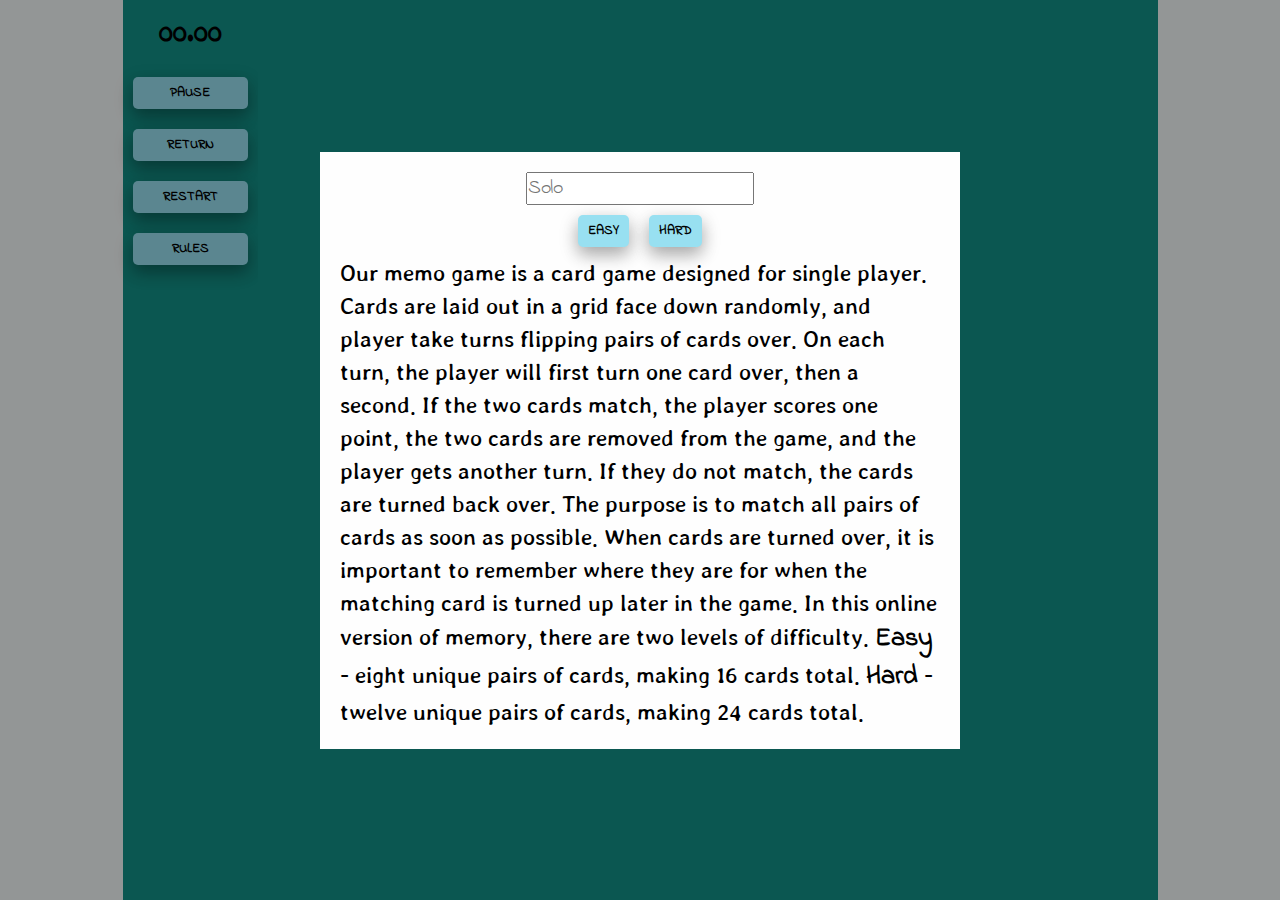
<file: game_memo/index.html>
<!DOCTYPE html>
<html lang="en">
  <head>
    <meta charset="UTF-8" />
    <meta name="viewport" content="width=device-width, initial-scale=1.0" />
    <meta http-equiv="X-UA-Compatible" content="ie=edge" />
    <title>memo</title>
    <link rel="stylesheet" href="css/main.css" />
    <link rel="stylesheet" href="css/userNameInput.css" />
    <link rel="stylesheet" href="css/rules.css" />
    <link rel="stylesheet" href="css/results.css" />
    <link
      href="https://fonts.googleapis.com/css?family=Indie+Flower"
      rel="stylesheet"
    />
    <link
      href="https://fonts.googleapis.com/css?family=Stylish"
      rel="stylesheet"
    />
  </head>

  <body>
    <div class="game_panel">
      <div id="timer" class="timer">00.00</div>
      <div class="pause">
        <button id="pause">PAUSE</button>
      </div>
      <div class="return">
        <button id="return">RETURN</button>
      </div>
      <div class="restart">
        <button id="restart">RESTART</button>
      </div>
      <div class="rules">
        <button id="rules">RULES</button>
      </div>
    </div>

    <div id="userName">
      <div class="userName-content">
        <input
          type="text"
          id="userNameInput"
          value=""
          placeholder="Solo"
          required
        />
        <div class="level_buttons">
          <div class="btn">
            <button class="btn_func" id="easy">EASY</button>
          </div>
          <div class="btn">
            <button class="btn_func" id="hard">HARD</button>
          </div>
        </div>
        <p style="font-family: 'Stylish', sans-serif; font-size: 26px;">
          Our memo game is a card game designed for single player. Cards are
          laid out in a grid face down randomly, and player take turns flipping
          pairs of cards over. On each turn, the player will first turn one card
          over, then a second. If the two cards match, the player scores one
          point, the two cards are removed from the game, and the player gets
          another turn. If they do not match, the cards are turned back over.
          The purpose is to match all pairs of cards as soon as possible. When
          cards are turned over, it is important to remember where they are for
          when the matching card is turned up later in the game. In this online
          version of memory, there are two levels of difficulty.
          <strong>Easy</strong> - eight unique pairs of cards, making 16 cards
          total. <strong>Hard</strong> - twelve unique pairs of cards, making 24
          cards total.
        </p>
      </div>
    </div>

    <div id="modal" class="modal">
      <div class="modal-content">
        <span class="close">&times;</span>
        <p style="font-family: 'Stylish', sans-serif;">
          Our memo game is a card game designed for single player. Cards are
          laid out in a grid face down randomly, and player take turns flipping
          pairs of cards over. On each turn, the player will first turn one card
          over, then a second. If the two cards match, the player scores one
          point, the two cards are removed from the game, and the player gets
          another turn. If they do not match, the cards are turned back over.
          The purpose is to match all pairs of cards as soon as possible. When
          cards are turned over, it is important to remember where they are for
          when the matching card is turned up later in the game. In this online
          version of memory, there are two levels of difficulty.
          <strong>Easy</strong> - eight unique pairs of cards, making 16 cards
          total. <strong>Hard</strong> - twelve unique pairs of cards, making 24
          cards total.
        </p>
      </div>
    </div>

    <div id="results">
      <div class="results-content">
        <span class="close">&times;</span>
        <h2>Top five results ...</h2>
        <div class="results_board">
          <div class="results_easy">
            <h2 clas>level easy</h2>
            <ol id="results-list_easy"></ol>
          </div>
          <div class="results_hard">
            <h2>level hard</h2>
            <ol id="results-list_hard"></ol>
          </div>
        </div>
      </div>
    </div>

    <div id="board" class="board"></div>

    <script src="js/levelEasyClassesAppend.js"></script>
    <script src="js/levelHardClassesAppend.js"></script>
    <script src="js/localStorage.js"></script>
    <script src="js/game.js"></script>
    <script src="js/timer.js"></script>
    <script src="js/rules.js"></script>
    <script src="js/styleOfDisplayResults .js"></script>
    <script src="js/displayGameResults.js"></script>
    <script src="js/startGame.js"></script>
  </body>
</html>
</file>
<file: game_memo/css/main.css>
* {
    margin: 0;
    padding: 0;
    box-sizing: border-box;
    font-family: 'Indie Flower', cursive;
}

body {
    margin: 0 auto;
    display: flex;
    justify-content: center;
    background-color: rgb(246, 250, 250);
}

.game_panel {
    flex-basis: 15vh;
    display: flex;
    flex-direction: column;
    background-color: rgba(19, 145, 135, 1);
}

.timer {
    margin: 10px;
    text-align: center;
    font-size: 2rem;
    font-weight: bold;
}

.return,.pause,.restart,.rules {
    margin: 10px;
    display: flex;
    justify-content: center;
    align-items: center;
}

button {
    border:0;
    border-radius: 5px;
    height: 32px;
    font-weight: bolder;
    width: 100%;
    background: rgb(152, 224, 241);
    box-shadow: 0 8px 16px 0 rgba(0,0,0,0.2), 0 6px 20px 0 rgba(0,0,0,0.19); 
}

button:hover {
    background: rgb(146, 146, 146);
    color: white;
}

button:focus {
    outline: none;
}

.board {
    background-color: rgba(19, 145, 135, 1);
    flex-basis: 100vh;
    height: 100vh;
    display: flex;
    flex-wrap: wrap;
    justify-content: space-around;
    align-content: space-around;
}

.board_hard {
    background-color: rgba(19, 145, 135, 1);
    flex-basis: 150vh;
    height: 100vh;
    display: flex;
    flex-wrap: wrap;
    justify-content: space-around;
    align-content: space-around;
}

.cardEasy,.cardHard {
    flex-basis: 24vh;
    height: 24vh;
    background-color: rgb(166, 219, 215);
}

@media (orientation: portrait) {
    /* TODO */
} 

.red {
    background-color: red;
    background-image: url(../img/dollar.png);
    background-size: 65%;
    background-repeat: no-repeat;
    background-position: center;
}

.orange {
    background-color: orange;
    background-image: url(../img/baht.png);
    background-size: 65%;
    background-repeat: no-repeat;
    background-position: center;
}
 
.blue {
    background-color: blue;
    background-image: url(../img/bitcoin.png);
    background-size: 65%;
    background-repeat: no-repeat;
    background-position: center;
}
 
.yellow {
    background-color: yellow;
    background-image: url(../img/zloty.png);
    background-size: 65%;
    background-repeat: no-repeat;
    background-position: center;
}

.lightgreen {
    background-color: lightgreen;
    background-image: url(../img/yen.png);
    background-size: 65%;
    background-repeat: no-repeat;
    background-position: center;
}
 
.brown {
    background-color: brown;
    background-image: url(../img/yuan.png);
    background-size: 65%;
    background-repeat: no-repeat;
    background-position: center;
}
 
.purple {
    background-color: purple;
    background-image: url(../img/euro.png);
    background-size: 65%;
    background-repeat: no-repeat;
    background-position: center;
}
 
.cadetblue {
    background-color: cadetblue;
    background-image: url(../img/pound-sterling.png);
    background-size: 65%;
    background-repeat: no-repeat;
    background-position: center;
}
 
.violet {
    background-color: violet;
    background-image: url(../img/ruble.png);
    background-size: 65%;
    background-repeat: no-repeat;
    background-position: center;
}

.grey {
    background-color: grey;
    background-image: url(../img/riel.png);
    background-size: 65%;
    background-repeat: no-repeat;
    background-position: center;
}

.sandybrown {
    background-color:sandybrown;
    background-image: url(../img/koruna.png);
    background-size: 65%;
    background-repeat: no-repeat;
    background-position: center;
}

.darkkhaki {
    background-color: darkkhaki;
    background-image: url(../img/lari.png);
    background-size: 65%;
    background-repeat: no-repeat;
    background-position: center;
}
 
.off {
    background-color: rgba(19, 145, 135, 1);
    background-image: url(../img/logo.png);
    opacity: 0.3;
    background-size: 50%;
    background-repeat: no-repeat;
    background-position: center;
}
 
.hidden {
    background-color: #000;
    background-image: url(../img/logo.png);
    opacity: 0.3;
    background-size: 50%;
    background-repeat: no-repeat;
    background-position: center;
}
</file>
<file: game_memo/css/userNameInput.css>
#userName {
    display: flex;
    position: fixed;
    z-index: 1;
    justify-content: center;
    align-items: center;
    width: 100%;
    height: 100%;
    background-color: rgba(0,0,0,0.4);
}

.userName-content {
    align-self: center;
    display: flex;
    flex-direction: column;
    justify-content: center;
    align-items: center;
    width: 50vw;
    background-color: #fefefe;
    font-size: 36px;
    padding: 20px;
}

#userNameInput {
    font-size: 20px;
}

.level_buttons {
    display: flex;
    justify-content: center;
    align-items: center;
}

.btn {
    margin: 10px;
    display: flex;
    justify-content: center;
    align-items: center;
}

.btn_func {
    padding: 0 10px;
    border:0;
    border-radius: 5px;
    height: 32px;
    width: 100%;
    background: rgb(152, 224, 241);
    box-shadow: 0 8px 16px 0 rgba(0,0,0,0.2), 0 6px 20px 0 rgba(0,0,0,0.19); 
}

.btn_func:hover {
    background: rgb(146, 146, 146);
    color: white;
}

.btn_func:focus {
    outline: none;
}

#hard:hover {
    background: rgb(255, 1, 1);
    color: white;
}

@media (orientation: portrait) {

    .userName-content {
        margin: 1vw 2vh;
        flex-basis: 100%;
        flex-grow: 1;
        padding: 10px;
    }

}
</file>
<file: game_memo/css/rules.css>
.modal {
    display: none;
    position: fixed;
    z-index: 1;
    justify-content: center;
    align-items: center;
    width: 100%;
    height: 100%;
    background-color: rgba(0,0,0,0.4);
}
  
.modal-content {
    align-self: center;
    display: flex;
    flex-direction: column;
    width: 60vw;
    background-color: #fefefe;
    font-size: 30px;
    padding: 40px;
    padding-top: 0;
}
  
.close {
    align-self: flex-end;
    color: #aaaaaa;
    font-size: 40px;
    font-weight: bold;
    cursor: pointer;
}
  
.close:hover,
.close:focus {
    color: #000;
    text-decoration: none;
    cursor: pointer;
}

@media (orientation: portrait) {
      
    .modal-content {
        flex-basis: 100%;
        flex-grow: 1;
        margin: 2vw 4vh;
        font-size: 20px;
    }
      
    .close {
        font-size: 20px;
    }

}
</file>
<file: game_memo/css/results.css>
#results {
  display: none;
  position: fixed;
  z-index: 1;
  justify-content: center;
  align-items: center;
  width: 100%;
  height: 100%;
  background-color: rgba(0, 0, 0, 0.4);
}

.results-content {
  align-self: center;
  display: flex;
  flex-direction: column;
  justify-content: center;
  align-items: center;
  width: 50vw;
  background-color: #fefefe;
  font-size: 36px;
  padding: 40px;
  padding-top: 0;
}

.close {
  align-self: flex-end;
  color: #aaaaaa;
  font-size: 40px;
  font-weight: bold;
  cursor: pointer;
}

.close:hover,
.close:focus {
  color: #000;
  text-decoration: none;
  cursor: pointer;
}

.results_board {
  display: flex;
  justify-content: space-between;
  align-items: flex-start;
}

.results_easy,.results_hard {
  align-self: center;
  display: flex;
  flex-direction: column;
  justify-content: center;
  align-items: center;
  padding: 0 6vw;
}
</file>
